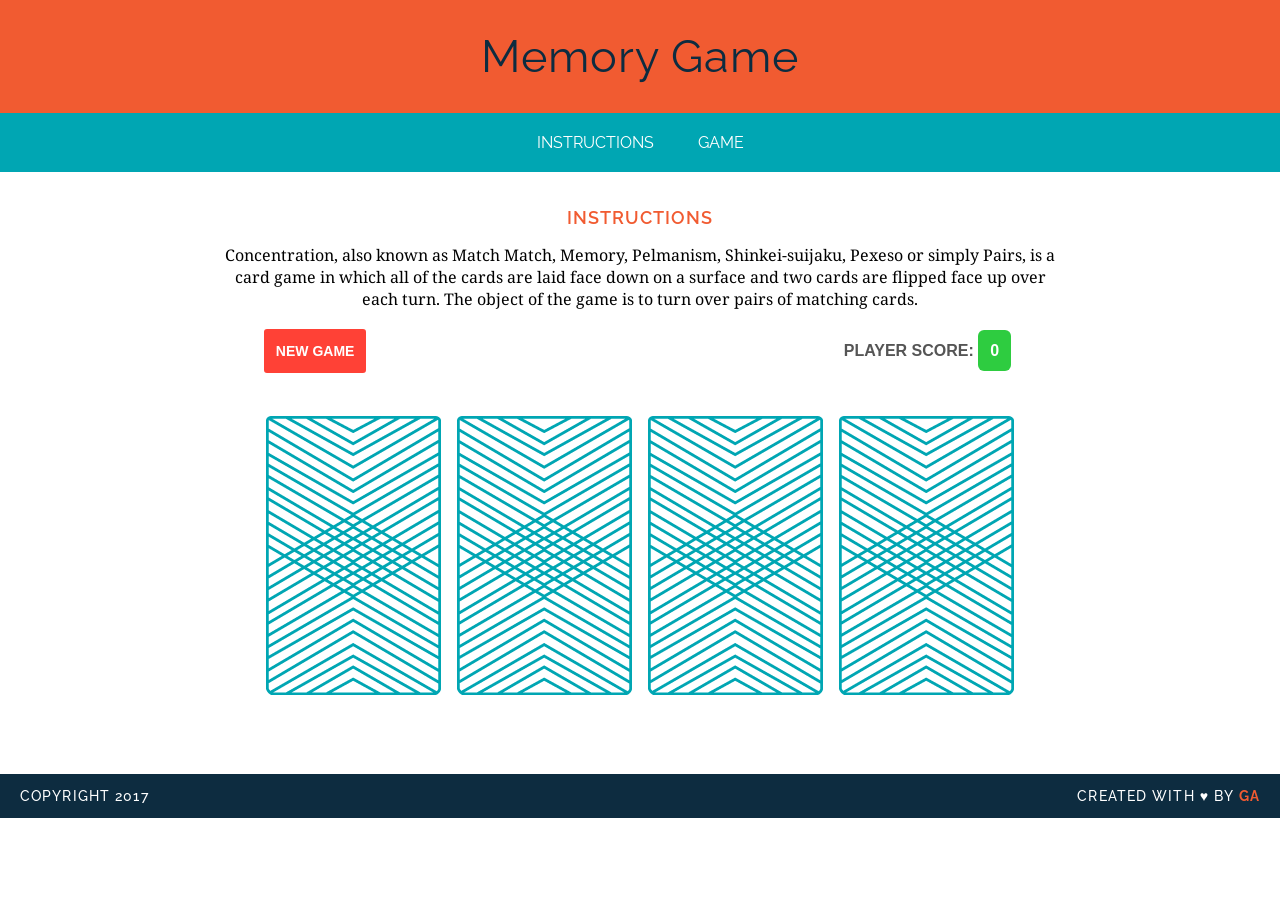
<file: memory-game/index.html>
<!DOCTYPE html>
<html>
<head>
  <title>Memory-Game</title>
  <link href="https://fonts.googleapis.com/css?family=Droid+Serif|Raleway:400,500,600,700" rel="stylesheet">
  <link rel="stylesheet" href="css/style.css">
</head>
<body>

<header>
  <h1>Memory Game</h1>
</header>

<nav>
  <a href="#" class="link">Instructions</a>
  <a href="#" class="link">Game</a>
</nav>

<main>
    <h2>Instructions</h2>
    <p>Concentration, also known as Match Match, Memory, Pelmanism, Shinkei-suijaku,
    Pexeso or simply Pairs, is a card game in which all of the cards are laid face
    down on a surface and two cards are flipped face up over each turn. The object
    of the game is to turn over pairs of matching cards.</p>
    
    <div id="controls">   
        <button id="reset">NEW GAME</button>
        <div id="message"></div>
        <p>Player Score: <span id="score"></span></p>
    </div>
    
    <div id="game-board" class="board clearfix"></div>
</main>

<footer class="clearfix">
  <p class="copyright">Copyright 2017</p>
  <p class="message">Created with &hearts; by <span class="name">GA</span></p>
</footer>

<script src="js/main.js"></script>

</body>
</html>
</file>
<file: memory-game/css/style.css>
body {
  text-align: center;
  margin: 0;
}

h1 {
  font-family: "Raleway", Helvetica;
  color: #0D2C40;
  letter-spacing: 1px;
  font-weight: 400;
  font-size: 45px;
  margin: 0;
}

h2 {
  font-family: "Raleway", Helvetica;
  color: #F15B31;
  letter-spacing: 1px;
  font-weight: 600;
  font-size: 18px;
  text-transform: uppercase;
  text-decoration: none;
}

h3 {
  font-family: "Raleway", Helvetica;
  color: #0D2C40;
  letter-spacing: 1px;
  font-weight: 600;
  font-size: 20px;
}

p {
  font-family: "Droid Serif", sans-serif;
}

header {
  background: #F15B31;
  padding: 30px 20px;
}

nav {
  background: #00A6B3;
  padding: 20px 0;
}

nav a {
  margin: 0 20px;
}

main {
  width: 850px;
  margin: 35px auto;
}

footer {
  text-transform: uppercase;
  padding: 0 20px;
  background: #0D2C40;
  color: white;
  font-size: 14px;
  letter-spacing: .08em;
  font-weight: 500;
}

img {
  margin: 40px 8px;
}

a {
  border-bottom: 2px solid transparent;
}

.copyright {
  font-family: "Raleway", Helvetica;
  float: left;
}

.message {
  font-family: "Raleway", Helvetica;
  float: right;
}

.name {
  color: #F15B31;
  font-weight: 700;
}

.link {
  font-family: "Raleway", Helvetica;
  color: white;
  font-size: 16px;
  text-transform: uppercase;
  text-decoration: none;


}

a:hover {
  border-color: white;
}

.clearfix:after {
  visibility: hidden;
  display: block;
  content: " ";
  clear: both;
  height: 0;
  font-size: 0;
}

.card {
    cursor: pointer;
}

#controls {
    display: flex;
    flex-direction: row;
    justify-content: space-around;
}

#controls p {
    text-transform: uppercase;
    font-family: Helvetica;
    font-weight: bold;
    color: #555;
    padding:0px 8px;
}

#reset {
    border: 3px solid white;
    border-radius: 6px;
    font-size: 14px;
    color: white;
    font-family: Helvetica;
    font-weight: bold;
    padding: 12px;
    cursor: pointer;
    background: #FF4136;
    transition: background .3s ease-in, border-color .3s ease-in, color .3s ease-in;
}

#reset:hover {
    background: transparent;
    border-color: #FF4136;
    color: #FF4136;
}

#score {
    padding: 12px;
    color: white;
    background: #2ECC40;
    border-radius: 6px;
}

#message {
    width: 30%;
    padding: 12px;
    border: 2px solid transparent;
    border-radius: 4px;
    font-family: "Raleway", Helvetica;
    font-size: 16px;
    color: white;
    font-weight: bold;
    text-transform: uppercase;
    text-decoration: none;
}

.flash {
    animation-name: flash;
    animation-duration: 160ms;
    animation-timing-function: cubic-bezier(0.000, 1.275, 0.095, 0.830);
    animation-iteration-count: 2;
}

@keyframes flash {
    0% {
        background: transparent;
    }
    
    50% {
        background: #efefef;
    }
    
    100% {
        background: transparent;
    } 
}
</file>
